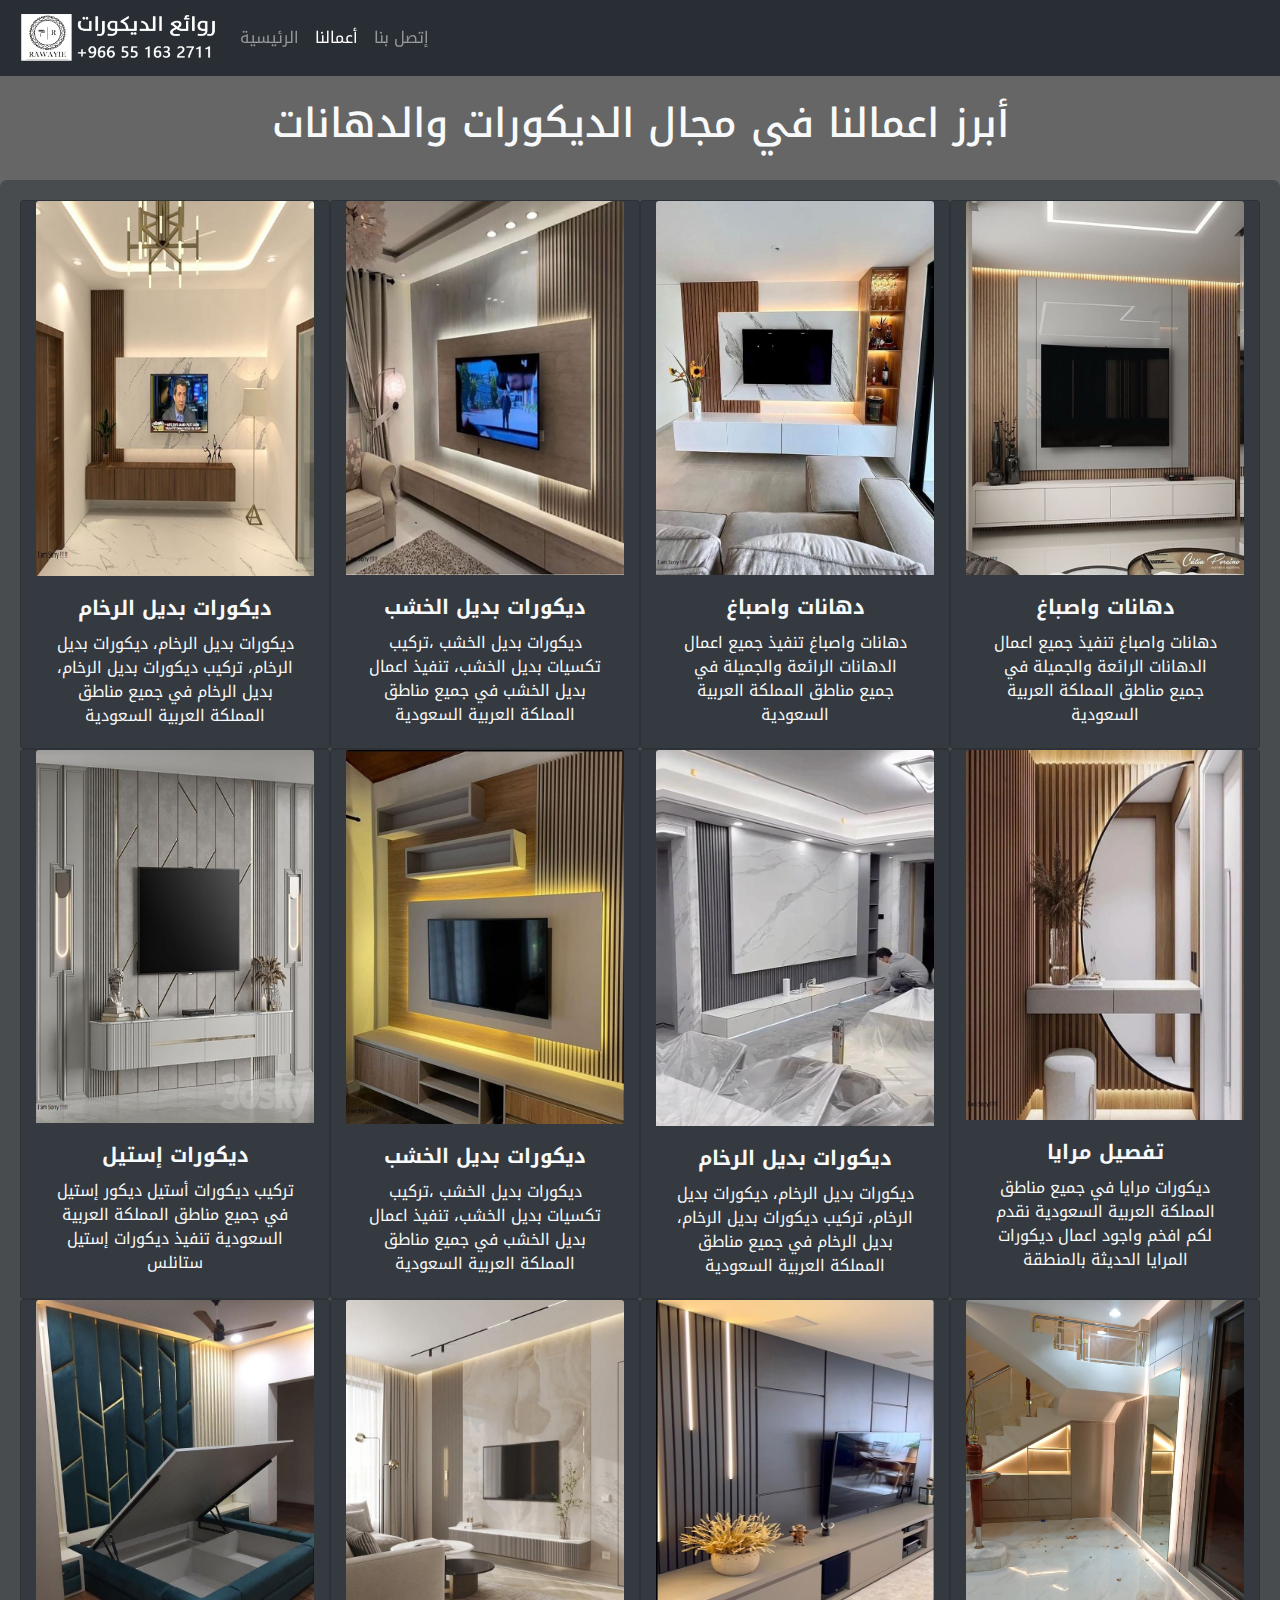
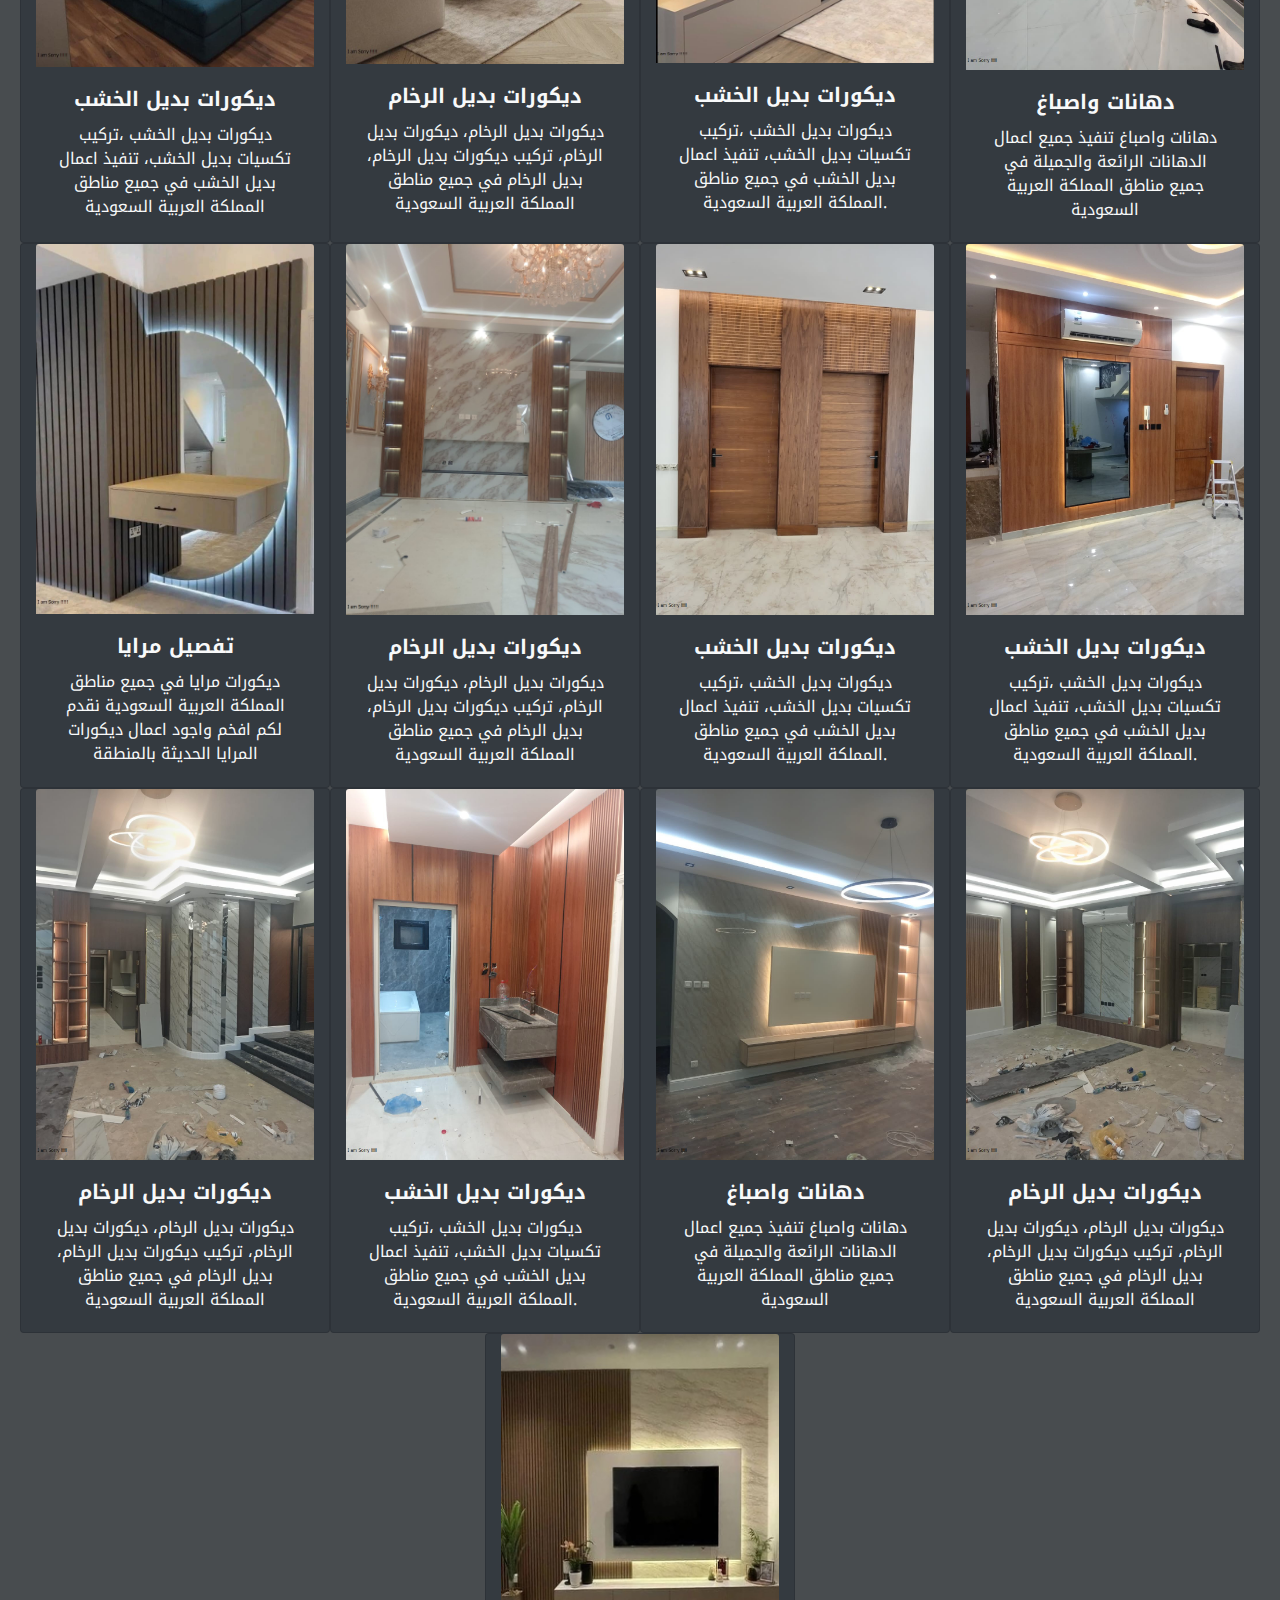
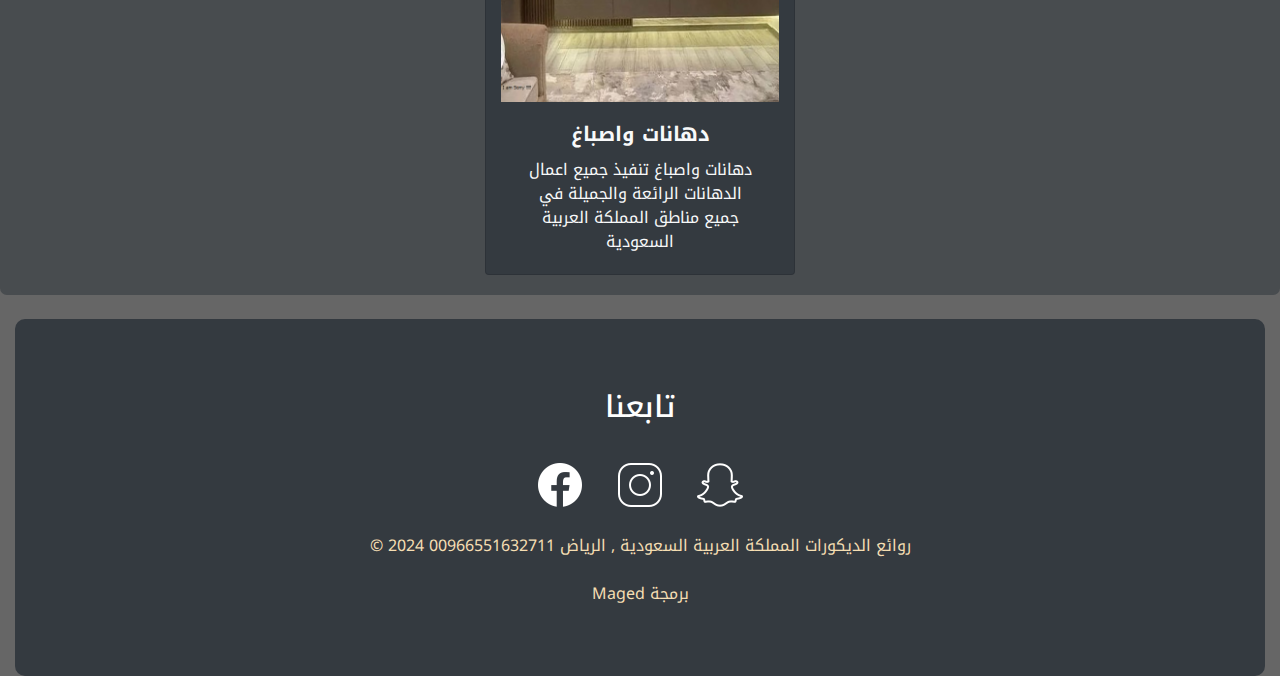
<file: business.html>
<!DOCTYPE html>
<html lang="en">

<head>
  <meta charset="UTF-8">
  <meta name="viewport" content="width=device-width, initial-scale=1.0">
  <meta name="description" content="روائع الديكورات ديهانات ترميم " />
  <meta name="keywords" content="RAWAYIE,ديكورات,دهانات,ترميم,سرميك" />

  <meta name="og:title" content="روائع الديكورات ديهانات ترميم " />
  <meta name="og:description" content="روائع الديكورات ديهانات ترميم " />
  <meta name="og:image"
    content="https://www.hi4pic.com/wp-content/uploads/2020/01/interior-decoration-isfahan-01-1536x864.jpg" />


  <link rel="stylesheet" href="bootstrap-4.4.1-dist/css/bootstrap.min.css">
  <link rel="stylesheet" href="style.css">
  <title>روائع الديكورات</title>
  <link rel="shortcut icon" href="image/logo.png" type="image/x-icon" />
</head>

<body>

  <!-- navbar -->
  <nav class="navbar navbar-expand-lg navbar-dark bg-dark sticky-top">
    <a class="navbar-brand" href="tel:+966 55 163 2711">
      <img src="image/all_title.png" alt="" height="50px" width="200px">
    </a>
    <button class="navbar-toggler" type="button" data-toggle="collapse" data-target="#navbarSupportedContent"
      aria-controls="navbarSupportedContent" aria-expanded="false" aria-label="Toggle navigation">
      <span class="navbar-toggler-icon"></span>
    </button>

    <div class="collapse navbar-collapse" id="navbarSupportedContent">
      <ul class="navbar-nav mr-auto">
        <li class="nav-item">
          <a class="nav-link" href="index.html">الرئيسية <span class="sr-only">(current)</span></a>
        </li>
        <li class="nav-item active">
          <a class="nav-link" href="#">أعمالنا</a>
        </li>
        <li class="nav-item">
          <a class="nav-link" href="communication.html">إتصل بنا
          </a>
      </ul>
      <form class="form-inline my-2 my-lg-0">

      </form>
    </div>
  </nav>
  <!-- navbar -->
 <div class="container-fluid">
    <br>
    <h1 class="text-center text-light">أبرز اعمالنا في مجال الديكورات والدهانات</h1>
    <br>



    <div class="row justify-content-center" style="background-color: #343a4099; border-radius: 7px; padding: 20px;">
      <!-- card one -->
      <div class="card bg-dark col-lg-3 col-md-4 col-sm-6 col-xs-12" style="width: 18rem;">
        <img src="image/new11.jpg" class="card-img-top" alt="...">
        <div class="card-body text-light text-center">
          <h5 class="card-title">ديكورات بديل الرخام</h5>
          <p class="card-text">ديكورات بديل الرخام، ديكورات بديل الرخام، تركيب ديكورات بديل الرخام، بديل الرخام في جميع
            مناطق المملكة العربية السعودية
          </p>
        </div>
      </div>
      <!--card one  -->
      <!-- card one -->
      <div class="card bg-dark col-lg-3 col-md-4 col-sm-6 col-xs-12" style="width: 18rem;">
        <img src="image/new10.jpg" class="card-img-top" alt="...">
        <div class="card-body text-light text-center">
          <h5 class="card-title">ديكورات بديل الخشب</h5>
          <p class="card-text">ديكورات بديل الخشب ،تركيب تكسيات بديل الخشب، تنفيذ اعمال بديل الخشب في جميع مناطق المملكة
            العربية السعودية</p>
        </div>
      </div>
      <!--card one  -->
      <!-- card one -->
      <div class="card bg-dark col-lg-3 col-md-4 col-sm-6 col-xs-12" style="width: 18rem;">
        <img src="image/new9.jpg" class="card-img-top" alt="...">
        <div class="card-body text-light text-center">
          <h5 class="card-title">دهانات واصباغ</h5>
          <p class="card-text">دهانات واصباغ تنفيذ جميع اعمال الدهانات الرائعة والجميلة في جميع مناطق المملكة العربية
            السعودية </p>
        </div>
      </div>
      <!--card one  -->
      <!-- card one -->
      <div class="card bg-dark col-lg-3 col-md-4 col-sm-6 col-xs-12" style="width: 18rem;">
        <img src="image/new8.jpg" class="card-img-top" alt="...">
        <div class="card-body text-light text-center">
          <h5 class="card-title">دهانات واصباغ</h5>
          <p class="card-text">دهانات واصباغ تنفيذ جميع اعمال الدهانات الرائعة والجميلة في جميع مناطق المملكة العربية
            السعودية </p>
        </div>
      </div>
      <!--card one  -->
      <!-- card one -->
      <div class="card bg-dark col-lg-3 col-md-4 col-sm-6 col-xs-12" style="width: 18rem;">
        <img src="image/new7.jpg" class="card-img-top" alt="...">
        <div class="card-body text-light text-center">
          <h5 class="card-title">ديكورات إستيل</h5>
          <p class="card-text">تركيب ديكورات أستيل ديكور إستيل في جميع مناطق المملكة العربية السعودية تنفيذ ديكورات
            إستيل ستانلس</p>
        </div>
      </div>
      <!--card one  -->
      <!-- card one -->
      <div class="card bg-dark col-lg-3 col-md-4 col-sm-6 col-xs-12" style="width: 18rem;">
        <img src="image/new6.jpg" class="card-img-top" alt="...">
        <div class="card-body text-light text-center">
          <h5 class="card-title">ديكورات بديل الخشب</h5>
          <p class="card-text">ديكورات بديل الخشب ،تركيب تكسيات بديل الخشب، تنفيذ اعمال بديل الخشب في جميع مناطق المملكة
            العربية السعودية</p>
        </div>
      </div>
      <!--card one  -->
      <!-- card one -->
      <div class="card bg-dark col-lg-3 col-md-4 col-sm-6 col-xs-12" style="width: 18rem;">
        <img src="image/new5.jpg" class="card-img-top" alt="...">
        <div class="card-body text-light text-center">
          <h5 class="card-title">ديكورات بديل الرخام</h5>
          <p class="card-text">ديكورات بديل الرخام، ديكورات بديل الرخام، تركيب ديكورات بديل الرخام، بديل الرخام في جميع
            مناطق المملكة العربية السعودية
          </p>
        </div>
      </div>
      <!--card one  -->
      <div class="card bg-dark col-lg-3 col-md-4 col-sm-6 col-xs-12" style="width: 18rem;">
        <img src="image/new4.jpg" class="card-img-top" alt="...">
        <div class="card-body text-light text-center">
          <h5 class="card-title">تفصيل مرايا</h5>
          <p class="card-text">ديكورات مرايا في جميع مناطق المملكة العربية السعودية نقدم لكم افخم واجود اعمال ديكورات
            المرايا الحديثة بالمنطقة</p>
        </div>
      </div>
      <!--card one  -->
      <!-- card one -->
      <div class="card bg-dark col-lg-3 col-md-4 col-sm-6 col-xs-12" style="width: 18rem;">
        <img src="image/new3.jpg" class="card-img-top" alt="...">
        <div class="card-body text-light text-center">
          <h5 class="card-title">ديكورات بديل الخشب</h5>
          <p class="card-text">ديكورات بديل الخشب ،تركيب تكسيات بديل الخشب، تنفيذ اعمال بديل الخشب في جميع مناطق المملكة
            العربية السعودية</p>
        </div>
      </div>
      <!--card one  -->
      <!-- card one -->
      <div class="card bg-dark col-lg-3 col-md-4 col-sm-6 col-xs-12" style="width: 18rem;">
        <img src="image/new2.jpg" class="card-img-top" alt="...">
        <div class="card-body text-light text-center">
          <h5 class="card-title">ديكورات بديل الرخام</h5>
          <p class="card-text">ديكورات بديل الرخام، ديكورات بديل الرخام، تركيب ديكورات بديل الرخام، بديل الرخام في جميع
            مناطق المملكة العربية السعودية
          </p>
        </div>
      </div>
      <!--card one  -->
      <div class="card bg-dark col-lg-3 col-md-4 col-sm-6 col-xs-12" style="width: 18rem;">
        <img src="image/new1.jpg" class="card-img-top" alt="...">
        <div class="card-body text-light text-center">
          <h5 class="card-title">ديكورات بديل الخشب</h5>
          <p class="card-text">ديكورات بديل الخشب ،تركيب تكسيات بديل الخشب، تنفيذ اعمال بديل الخشب في جميع مناطق المملكة
            العربية السعودية.</p>
        </div>
      </div>
      <!--card one  -->
      <!-- card one -->
      <div class="card bg-dark col-lg-3 col-md-4 col-sm-6 col-xs-12" style="width: 18rem;">
        <img src="image/11.jpg" class="card-img-top" alt="...">
        <div class="card-body text-light text-center">
          <h5 class="card-title">دهانات واصباغ</h5>
          <p class="card-text">دهانات واصباغ تنفيذ جميع اعمال الدهانات الرائعة والجميلة في جميع مناطق المملكة العربية
            السعودية </p>
        </div>
      </div>
      <!--card one  -->
      <div class="card bg-dark col-lg-3 col-md-4 col-sm-6 col-xs-12" style="width: 18rem;">
        <img src="image/1111.jpg" class="card-img-top" alt="...">
        <div class="card-body text-light text-center">
          <h5 class="card-title">تفصيل مرايا</h5>
          <p class="card-text">ديكورات مرايا في جميع مناطق المملكة العربية السعودية نقدم لكم افخم واجود اعمال ديكورات
            المرايا الحديثة بالمنطقة</p>
        </div>
      </div>
      <!--card one  -->
      <!-- card one -->
      <div class="card bg-dark col-lg-3 col-md-4 col-sm-6 col-xs-12" style="width: 18rem;">
        <img src="image/33.jpg" class="card-img-top" alt="...">
        <div class="card-body text-light text-center">
          <h5 class="card-title">ديكورات بديل الرخام</h5>
          <p class="card-text">ديكورات بديل الرخام، ديكورات بديل الرخام، تركيب ديكورات بديل الرخام، بديل الرخام في جميع
            مناطق المملكة العربية السعودية
          </p>
        </div>
      </div>
      <!--card one  -->
      <!--card one  -->
      <div class="card bg-dark col-lg-3 col-md-4 col-sm-6 col-xs-12" style="width: 18rem;">
        <img src="image/44.jpg" class="card-img-top" alt="...">
        <div class="card-body text-light text-center">
          <h5 class="card-title">ديكورات بديل الخشب</h5>
          <p class="card-text">ديكورات بديل الخشب ،تركيب تكسيات بديل الخشب، تنفيذ اعمال بديل الخشب في جميع مناطق المملكة
            العربية السعودية.</p>
        </div>
      </div>
      <!--card one  -->
      <!--card one  -->
      <div class="card bg-dark col-lg-3 col-md-4 col-sm-6 col-xs-12" style="width: 18rem;">
        <img src="image/12.jpg" class="card-img-top" alt="...">
        <div class="card-body text-light text-center">
          <h5 class="card-title">ديكورات بديل الخشب</h5>
          <p class="card-text">ديكورات بديل الخشب ،تركيب تكسيات بديل الخشب، تنفيذ اعمال بديل الخشب في جميع مناطق المملكة
            العربية السعودية.</p>
        </div>
      </div>
      <!--card one  -->
      <!-- card one -->
      <div class="card bg-dark col-lg-3 col-md-4 col-sm-6 col-xs-12" style="width: 18rem;">
        <img src="image/66.jpg" class="card-img-top" alt="...">
        <div class="card-body text-light text-center">
          <h5 class="card-title">ديكورات بديل الرخام</h5>
          <p class="card-text">ديكورات بديل الرخام، ديكورات بديل الرخام، تركيب ديكورات بديل الرخام، بديل الرخام في جميع
            مناطق المملكة العربية السعودية
          </p>
        </div>
      </div>
      <!--card one  -->
      <!--card one  -->
      <div class="card bg-dark col-lg-3 col-md-4 col-sm-6 col-xs-12" style="width: 18rem;">
        <img src="image/88.jpg" class="card-img-top" alt="...">
        <div class="card-body text-light text-center">
          <h5 class="card-title">ديكورات بديل الخشب</h5>
          <p class="card-text">ديكورات بديل الخشب ،تركيب تكسيات بديل الخشب، تنفيذ اعمال بديل الخشب في جميع مناطق المملكة
            العربية السعودية.</p>
        </div>
      </div>
      <!-- card one -->
      <div class="card bg-dark col-lg-3 col-md-4 col-sm-6 col-xs-12" style="width: 18rem;">
        <img src="image/99.jpg" class="card-img-top" alt="...">
        <div class="card-body text-light text-center">
          <h5 class="card-title">دهانات واصباغ</h5>
          <p class="card-text">دهانات واصباغ تنفيذ جميع اعمال الدهانات الرائعة والجميلة في جميع مناطق المملكة العربية
            السعودية </p>
        </div>
      </div>
      <!--card one  -->
      <!-- card one -->
      <div class="card bg-dark col-lg-3 col-md-4 col-sm-6 col-xs-12" style="width: 18rem;">
        <img src="image/10.jpg" class="card-img-top" alt="...">
        <div class="card-body text-light text-center">
          <h5 class="card-title">ديكورات بديل الرخام</h5>
          <p class="card-text">ديكورات بديل الرخام، ديكورات بديل الرخام، تركيب ديكورات بديل الرخام، بديل الرخام في جميع
            مناطق المملكة العربية السعودية
          </p>
        </div>
      </div>
      <!--card one  -->
      <!-- card one -->
      <div class="card bg-dark col-lg-3 col-md-4 col-sm-6 col-xs-12" style="width: 18rem;">
        <img src="image/22.jpg" class="card-img-top" alt="...">
        <div class="card-body text-light text-center">
          <h5 class="card-title">دهانات واصباغ</h5>
          <p class="card-text">دهانات واصباغ تنفيذ جميع اعمال الدهانات الرائعة والجميلة في جميع مناطق المملكة العربية
            السعودية </p>
        </div>
      </div>
      <!--card one  -->
    </div>


    <br>

    <!-- footer -->
    <footer class="footer bg-dark" style="border-radius:10px ;">
      <div class="justify-content-center">
        <div class="container text">
          <center>
            <div class="footer-col">
              <h2>تابعنا</h2>
              <div class="">
                <img class="fab" src="image/icons8-facebook-50 (1).png" alt="" style="padding-right: 25px;">
                <img class="fab" src="image/icons8-instagram-50 (2).png" alt="" style="padding-right:25px;">
                <img class="fab" src="image/icons8-snapchat-50.png" alt="" >
              </div>
              <br>
            </div>
            <a href="tel:+966 55 163 2711" style="color: wheat;"><span>© 2024 </span> روائع الديكورات المملكة العربية السعودية , الرياض   <span>00966551632711 </span>  </a>
              <br>
              <br>
            <div>
                <a style="color: wheat;" href="tel:+967 774 115 625">Maged برمجة</a>
              </div>
          </center>
        </div>
      </div>
    </footer>
    <!-- footer -->

  </div>



  <script src="jquery-3.4.1.slim.min.js"></script>
  <script src="popper.min.js"></script>
  <script src="bootstrap-4.4.1-dist/js/bootstrap.min.js"></script>
</body>

</html>
</file>
<file: style.css>
@import url('https://fonts.googleapis.com/css2?family=Noto+Kufi+Arabic:wght@300&display=swap');
/* @import url('https://fonts.googleapis.com/css2?family=Poppins:wght@300;400;500;600;700&display=swap'); */

body{
    background-color:#666 ;
    font-family: 'Noto Kufi Arabic', sans-serif;
}


.navbar{
    background-color: #232930eb !important;
}

.carousel-inner h1{
text-shadow: 1px 1px #000;
}

.carousel-inner .carousel-caption{
    background: rgba(200, 200, 200,0.2);
    border-radius: 7px;
}

.lead{
    
    text-shadow: 1px 1px 1px #000;
}

.fixedimg{
    background-attachment: fixed;
    background-size: cover;
    height: 150px;
}

.fixedimg1{
    background-image: url(image/fix1.jpg);
}
.fixedimg2{
    background-image: url(image/fix2.jpg);
}


.just{
    
 width: 100%;
height: 400px;
    background-image: url(image/connectbg.jpg);
  
     background-size: cover  
}



*{
	margin:0;
	padding:0;
	box-sizing: border-box;
}
.container{
	max-width: 1170px;
	margin:auto;
}
.row{
	display: flex;
	flex-wrap: wrap;
}
ul{
	list-style: none;
}
.footer{
	/* background-color: #24262b; */
    padding: 70px 0;
}
.footer-col{
   width: 25%;
   padding: 0 15px;
}
.footer-col h2{
	font-size: 30px;
	color: #ffffff;
	text-transform: capitalize;
	margin-bottom: 35px;
	font-weight: 500;
	position: relative;
}
.footer-col h2::before{
	content: '';
	position: absolute;
	left:0;
	bottom: -10px;
	/* background-color: #e91e63; */
	height: 2px;
	box-sizing: border-box;
	width: 50px;
}
.footer-col ul li:not(:last-child){
	margin-bottom: 10px;
}
.footer-col ul li a{
	font-size: 16px;
	text-transform: capitalize;
	color: #ffffff;
	text-decoration: none;
	font-weight: 300;
	color: #bbbbbb;
	display: block;
	transition: all 0.3s ease;
}
.footer-col ul li a:hover{
	color: #ffffff;
	padding-left: 8px;
}
.footer-col .social-links a{
	display: inline-block;
	height: 40px;
	width: 40px;
	background-color: rgba(255,255,255,0.2);
	margin:0 10px 10px 0;
	text-align: center;
	line-height: 40px;
	border-radius: 50%;
	color: #ffffff;
	transition: all 0.5s ease;
}
.footer-col .social-links a:hover{
	color: #24262b;
	background-color: #ffffff;
}

/*responsive*/
@media(max-width: 767px){
  .footer-col{
    width: 50%;
    margin-bottom: 30px;
}
}
@media(max-width: 574px){
  .footer-col{
    width: 100%;
}
}

.card-title{
	font-weight: bold;
}
</file>
